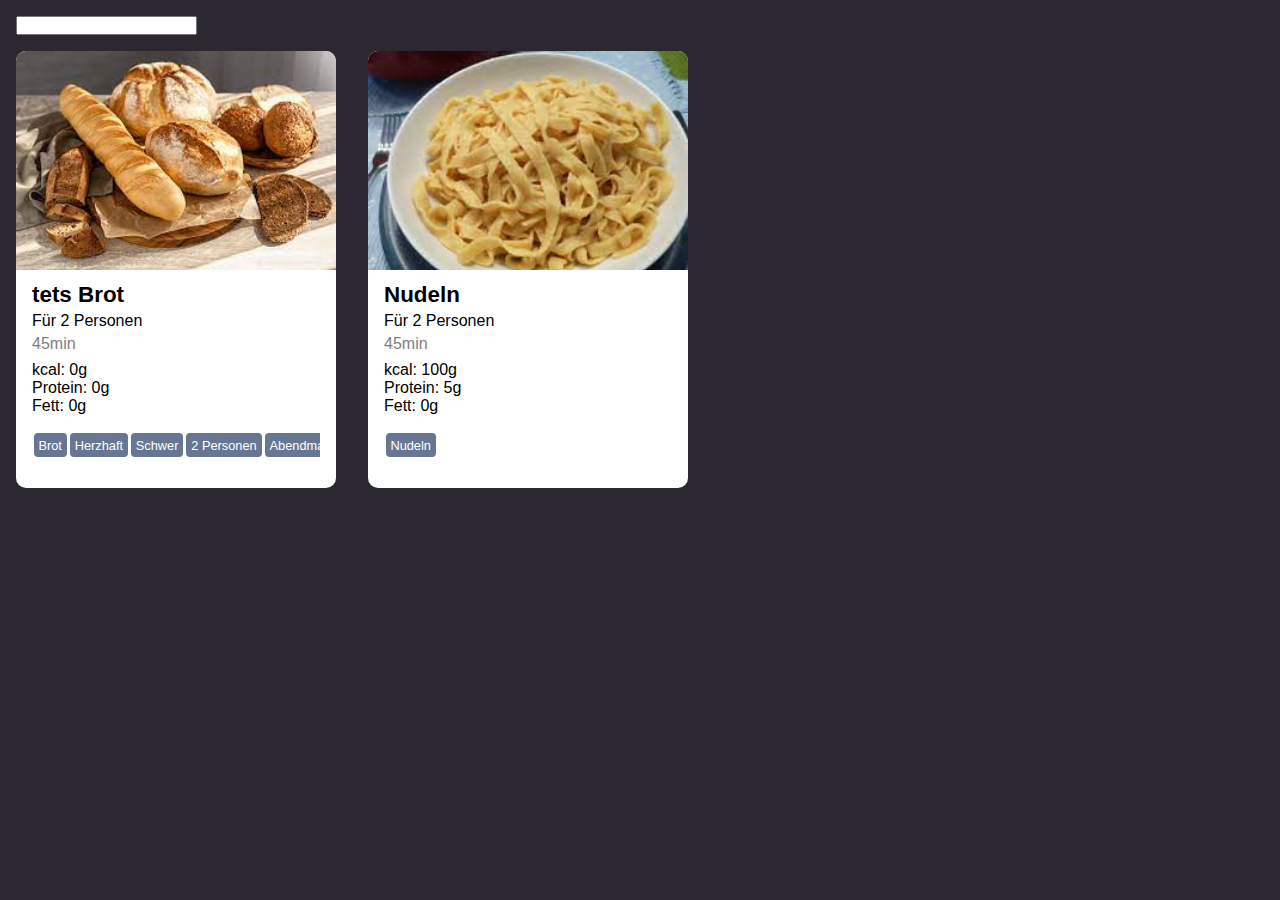
<file: index.html>
<!DOCTYPE html>
<html lang="en">
<head>
    <meta charset="UTF-8">
    <meta http-equiv="X-UA-Compatible" content="IE=edge">
    <meta name="viewport" content="width=device-width, initial-scale=1, maximum-scale=1">
    <link rel="stylesheet" href="styles.css">
    <title>Document</title>
</head>
<body>
    <input type="search" name="tag-search" id="tag-search">
    <div class="container"></div>
    <script src="app.js"></script>
</body>
</html>
</file>
<file: styles.css>
*{
    margin: 0;
    padding: 0;
    box-sizing: border-box;
}

body{
    background-color: rgb(44, 40, 50);
    font-family: sans-serif;
}

.container{
    display: flex;
}

.rezept{
    width: 20rem;
    min-height: 25rem;
    border-radius: 10px;
    background-color: white;
    margin: 1rem;
    overflow: hidden;
    cursor: pointer;
    color: black;
    text-decoration: none;
}

.rezeptImg{
    min-width: 100%;
    height: 50%;
    object-fit: cover;
}

.details{
    padding: .5rem 1rem;
}

.rezeptHeading{
    font-size: 1.4rem;
    font-weight: Bold;
    display: block;
}

.rezeptYield{
    display: block;
    margin-top: .3rem;
}

.rezeptCookingTime{
    display: block;
    margin: .3rem 0 .5rem 0;
    color: gray;
}

.rezeptKcal{
    display: block;
}

.rezeptKcal::before{
    content: "kcal: ";
}

.rezeptProtein{
    display: block;
}

.rezeptProtein::before{
    content: "Protein: ";
}

.rezeptFat{
    display: block;
}

.rezeptFat::before{
    content: "Fett: ";
}

.nutrition{
    display: block;
}


.tag-list{
    display: flex;
    overflow-x: scroll;
    margin-top: 1rem;
    -ms-overflow-style: none;
    scrollbar-width: none;
}

.tag-list::-webkit-scrollbar {
    display: none;
  }

.tag-list>*{
    color: white;
    padding: 0.3rem;
    margin: 0.1rem;
    list-style: none;
    background-color: #677793;
    border-radius: 4px;
    font-size: .8rem;
    cursor: default;
    white-space: nowrap;
}

.hidden{
    display: none !important;
}

#tag-search{
    margin: 1rem 0 0 1rem;
}


@media only screen and (max-width: 950px) {
    .container{
        display: block;
        width: 100%;
    }

    .rezept{
        margin: 2rem auto;
        display: block;
    }
  }
</file>
